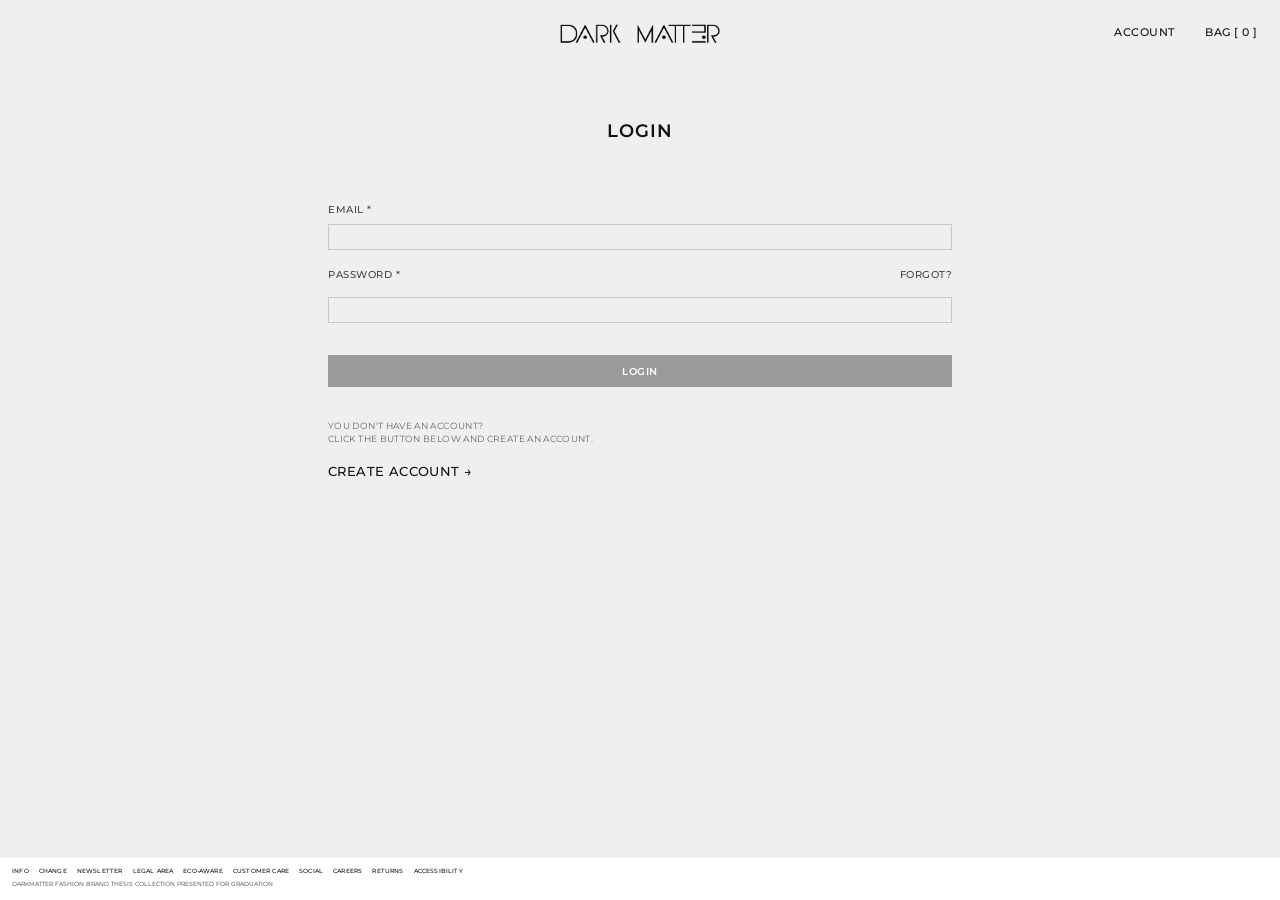
<file: account.html>
<!DOCTYPE html>
<html lang="en">
<head>
  <meta charset="UTF-8" />
  <meta name="viewport" content="width=device-width, initial-scale=1.0" />
  <title>darkmatter — Account</title>

  <link rel="preconnect" href="https://fonts.googleapis.com" />
  <link rel="preconnect" href="https://fonts.gstatic.com" crossorigin />
  <link
    href="https://fonts.googleapis.com/css2?family=Montserrat:wght@300;400;500;600&display=swap"
    rel="stylesheet"
  />

  <link rel="stylesheet" href="account.css" />
</head>
<body>
  <div class="account-page">

    <header class="account-header">
      <div class="nav nav-left">
    
      </div>

      <a href="index.html" class="logo-wrap">
        <img src="image/darkmatter_white.png" alt="darkmatter logo" class="logo-img" />
      </a>

      <div class="nav nav-right">
        <a href="account.html">ACCOUNT</a>
        <a href="bag.html" id="bagCount">BAG [ 0 ]</a>
      </div>
    </header>

    <main class="account-main">
      <section class="login-box">
        <h1 class="login-title">LOGIN</h1>

        <form class="login-form">
          <div class="form-group">
            <label for="email">EMAIL *</label>
            <input type="email" id="email" name="email" />
          </div>

          <div class="password-row">
            <label for="password">PASSWORD *</label>
            <a href="#" class="forgot-link">FORGOT?</a>
          </div>

          <div class="form-group password-group">
            <input type="password" id="password" name="password" />
          </div>

          <button type="submit" class="login-btn">LOGIN</button>

          <div class="create-account-block">
            <p>YOU DON'T HAVE AN ACCOUNT?</p>
            <p>CLICK THE BUTTON BELOW AND CREATE AN ACCOUNT.</p>
            <a href="create-account.html" class="create-link">CREATE ACCOUNT →</a>
          </div>
        </form>
      </section>
    </main>

    <div class="menu-overlay" id="menuOverlay">
      <div class="menu-panel">
        <aside class="menu-left">
          <div class="menu-left-top">
            <button class="menu-trigger menu-close" id="menuClose">✕ CLOSE</button>
            
          </div>

          <div class="menu-left-center">
            <div class="menu-links-group">
              <a href="#">WOMEN</a>
              <a href="#">MEN</a>
              <a href="#">KIDS</a>
              <a href="#">BAGS</a>
              <a href="#">ACCESSORIES</a>
              <a href="#">HOME</a>
              <a href="#">ECO-AWARE</a>
            </div>

            <div class="menu-links-group second-group">
              <a href="#">RUNWAY SHOWS</a>
              <a href="#">PRODUCT GUIDE</a>
              <a href="#">INTERVIEWS</a>
              <a href="#">LAMYLAND</a>
              <a href="#">FURNITURE</a>
              <a href="#">EXHIBITIONS</a>
              <a href="#">STORES</a>
            </div>
          </div>

          <div class="menu-bottom-links">
            <a href="#">WISHLIST [ 1 ]</a>
        
          </div>
        </aside>

        <div class="menu-right" id="menuRight"></div>
      </div>
    </div>

    <footer class="footer">
      <div class="footer-links">
        <a href="#">INFO</a>
        <a href="#">CHANGE</a>
        <a href="#">NEWSLETTER</a>
        <a href="#">LEGAL AREA</a>
        <a href="#">ECO-AWARE</a>
        <a href="#">CUSTOMER CARE</a>
        <a href="#">SOCIAL</a>
        <a href="#">CAREERS</a>
        <a href="#">RETURNS</a>
        <a href="#">ACCESSIBILITY</a>
      </div>

      <p class="footer-note">
        DARKMATTER FASHION BRAND THESIS COLLECTION PRESENTED FOR GRADUATION
      </p>
    </footer>

  </div>

  <script src="account.js"></script>
</body>
</html>
</file>
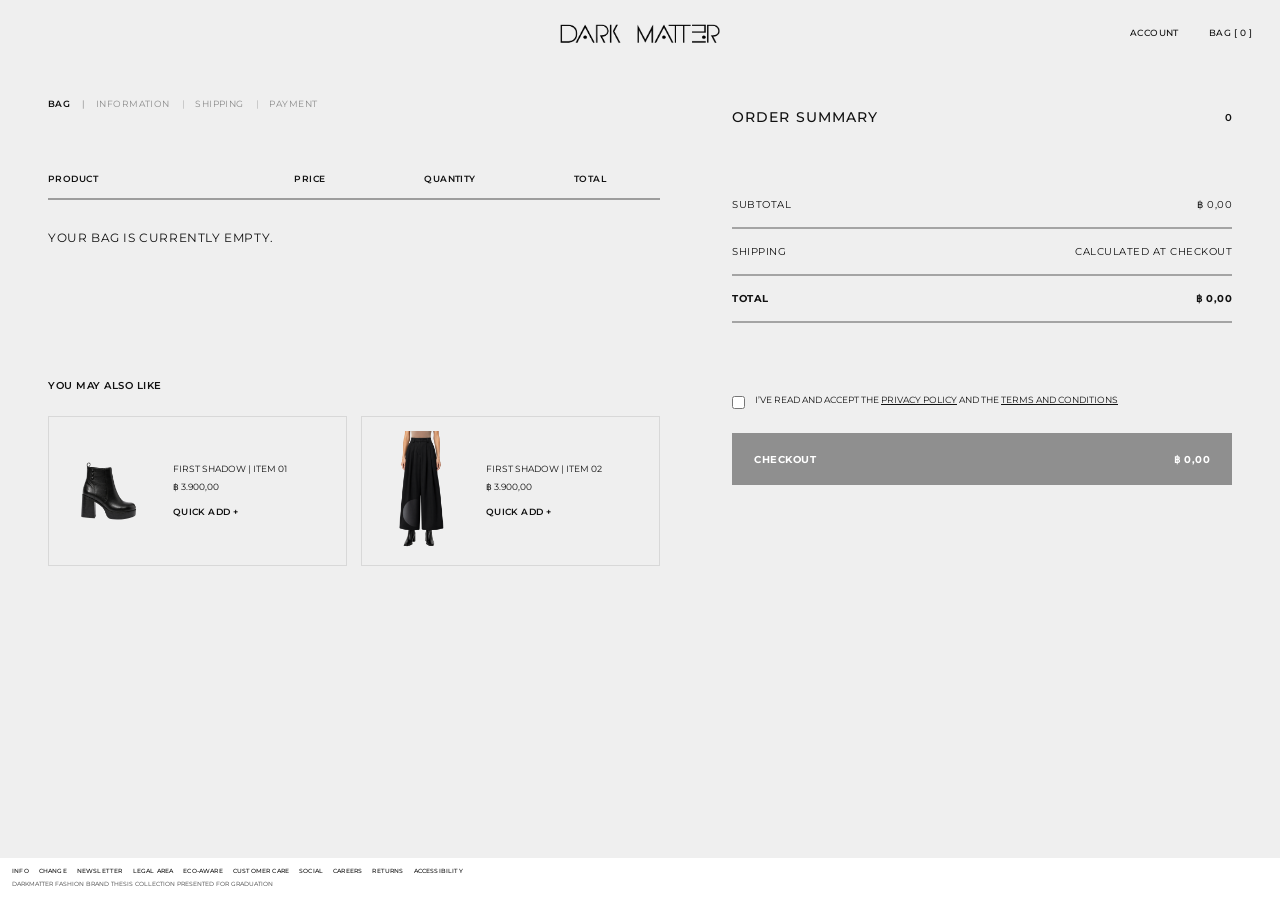
<file: bag.html>
<!DOCTYPE html>
<html lang="en">

<head>
    <meta charset="UTF-8" />
    <meta name="viewport" content="width=device-width, initial-scale=1.0" />
    <title>darkmatter — Bag</title>

    <link rel="preconnect" href="https://fonts.googleapis.com" />
    <link rel="preconnect" href="https://fonts.gstatic.com" crossorigin />
    <link href="https://fonts.googleapis.com/css2?family=Montserrat:wght@300;400;500;600&display=swap"
        rel="stylesheet" />

    <link rel="stylesheet" href="bag.css" />
</head>

<body>
    <div class="bag-page">

        <header class="bag-header">
            <div class="nav nav-left">
                
            </div>

            <a href="index.html" class="logo-wrap">
                <img src="image/darkmatter_white.png" alt="darkmatter logo" class="logo-img" />
            </a>

            <div class="nav nav-right">
                <a href="account.html">ACCOUNT</a>
                <a href="bag.html" id="bagCount">BAG [ 0 ]</a>
            </div>
        </header>

        <main class="bag-main">
            <section class="bag-left">
                <div class="bag-tabs">
                    <span class="active">BAG</span>
                    <span>INFORMATION</span>
                    <span>SHIPPING</span>
                    <span>PAYMENT</span>
                </div>

                <div class="bag-left-header">
                    <div class="col-product">PRODUCT</div>
                    <div class="col-price">PRICE</div>
                    <div class="col-qty">QUANTITY</div>
                    <div class="col-total">TOTAL</div>
                </div>

                <div id="bagItems" class="bag-items"></div>

                <section class="bag-suggestions">
                    <h3>YOU MAY ALSO LIKE</h3>
                    <div class="suggest-grid">
                        <div class="suggest-card">
                            <img src="image/quickadd1.png" alt="suggest 1" />
                            <div class="suggest-info">
                                <p>FIRST SHADOW | ITEM 01</p>
                                <p>฿ 3.900,00</p>
                                <button class="suggest-add-btn" data-add-to-bag data-id="shoes-01"
                                    data-name="FIRST SHADOW" data-subtitle="ITEM 01" data-price="3900"
                                    data-image="image/quickadd1.png" data-size="39">
                                    QUICK ADD +
                                </button>
                            </div>
                        </div>

                        <div class="suggest-card">
                            <img src="image/quickadd2.png" alt="suggest 2" />
                            <div class="suggest-info">
                                <p>FIRST SHADOW | ITEM 02</p>
                                <p>฿ 3.900,00</p>
                                <button class="suggest-add-btn" data-add-to-bag data-id="men-02"
                                    data-name="FIRST SHADOW" data-subtitle="ITEM 02" data-price="3900"
                                    data-image="image/quickadd2.png" data-size="40">
                                    QUICK ADD +
                                </button>
                            </div>
                        </div>
                    </div>
                </section>
            </section>

            <aside class="bag-right">
                <div class="summary-top">
                    <h2>ORDER SUMMARY</h2>
                    <span id="summaryCount">0</span>
                </div>

                <div class="summary-row">
                    <span>SUBTOTAL</span>
                    <span id="bagSubtotal">€ 0,00</span>
                </div>

                <div class="summary-row">
                    <span>SHIPPING</span>
                    <span>CALCULATED AT CHECKOUT</span>
                </div>

                <div class="summary-row total-row">
                    <span>TOTAL</span>
                    <span id="bagTotal">€ 0,00</span>
                </div>

                <label class="summary-check">
                    <input type="checkbox" />
                    <span>I’VE READ AND ACCEPT THE <u>PRIVACY POLICY</u> AND THE <u>TERMS AND CONDITIONS</u></span>
                </label>

                <a href="checkout.html" class="checkout-btn">
                    <span>CHECKOUT</span>
                    <span id="checkoutTotal">฿ 0,00</span>
                </a>
            </aside>
        </main>
        <footer class="footer">
            <div class="footer-links">
                <a href="#">INFO</a>
                <a href="#">CHANGE</a>
                <a href="#">NEWSLETTER</a>
                <a href="#">LEGAL AREA</a>
                <a href="#">ECO-AWARE</a>
                <a href="#">CUSTOMER CARE</a>
                <a href="#">SOCIAL</a>
                <a href="#">CAREERS</a>
                <a href="#">RETURNS</a>
                <a href="#">ACCESSIBILITY</a>
            </div>

            <p class="footer-note">
                DARKMATTER FASHION BRAND THESIS COLLECTION PRESENTED FOR GRADUATION
            </p>
        </footer>
    </div>

    <script src="bag.js"></script>
    <script>
        function formatEuro(value) {
            return "฿ " + Number(value).toFixed(2).replace(".", ",");
        }

        function renderBagPage() {
            const bag = getBag();
            const bagItems = document.getElementById("bagItems");
            const subtotalEl = document.getElementById("bagSubtotal");
            const totalEl = document.getElementById("bagTotal");
            const checkoutTotalEl = document.getElementById("checkoutTotal");
            const summaryCountEl = document.getElementById("summaryCount");

            if (!bagItems) return;

            let total = 0;
            let totalQty = 0;

            if (bag.length === 0) {
                bagItems.innerHTML = `
        <div class="empty-bag">YOUR BAG IS CURRENTLY EMPTY.</div>
      `;
                subtotalEl.textContent = "฿ 0,00";
                totalEl.textContent = "฿ 0,00";
                checkoutTotalEl.textContent = "฿ 0,00";
                summaryCountEl.textContent = "0";
                return;
            }

            bagItems.innerHTML = bag.map((item, index) => {
                const price = Number(item.price || 0);
                const qty = Number(item.quantity || 1);
                const lineTotal = price * qty;

                total += lineTotal;
                totalQty += qty;

                return `
        <div class="bag-item">
          <div class="bag-item-product">
            <img src="${item.image}" alt="${item.name}" class="bag-item-image" />
            <div class="bag-item-text">
              <p class="bag-item-name">${item.name}</p>
              <p class="bag-item-subtitle">${item.subtitle}</p>
              <p class="bag-item-meta"><strong>SIZE:</strong> ${item.size || "-"}</p>
              <p class="bag-item-meta"><strong>COLOR:</strong> BLACK</p>
              <p class="bag-item-meta"><strong>QUANTITY:</strong> ${qty}</p>
              <p class="bag-item-meta"><strong>PRICE:</strong> ${formatEuro(price)}</p>
              <button type="button" class="remove-btn" onclick="removeBagItemAndRender(${index})">✕ REMOVE</button>
            </div>
          </div>

          <div class="bag-item-price-col">${formatEuro(price)}</div>

          <div class="bag-item-qty-col">
            <button type="button" class="qty-btn" onclick="decreaseBagItemAndRender(${index})">−</button>
            <span>${qty}</span>
            <button type="button" class="qty-btn" onclick="increaseBagItemAndRender(${index})">+</button>
          </div>

          <div class="bag-item-total-col">${formatEuro(lineTotal)}</div>
        </div>
      `;
            }).join("");

            subtotalEl.textContent = formatEuro(total);
            totalEl.textContent = formatEuro(total);
            checkoutTotalEl.textContent = formatEuro(total);
            summaryCountEl.textContent = totalQty;
        }

        window.removeBagItemAndRender = function (index) {
            removeFromBag(index);
            renderBagPage();
        };

        window.increaseBagItemAndRender = function (index) {
            increaseBagItemQuantity(index);
            renderBagPage();
        };

        window.decreaseBagItemAndRender = function (index) {
            decreaseBagItemQuantity(index);
            renderBagPage();
        };

        document.addEventListener("DOMContentLoaded", () => {
            renderBagPage();
        });
    </script>
</body>

</html>
</file>
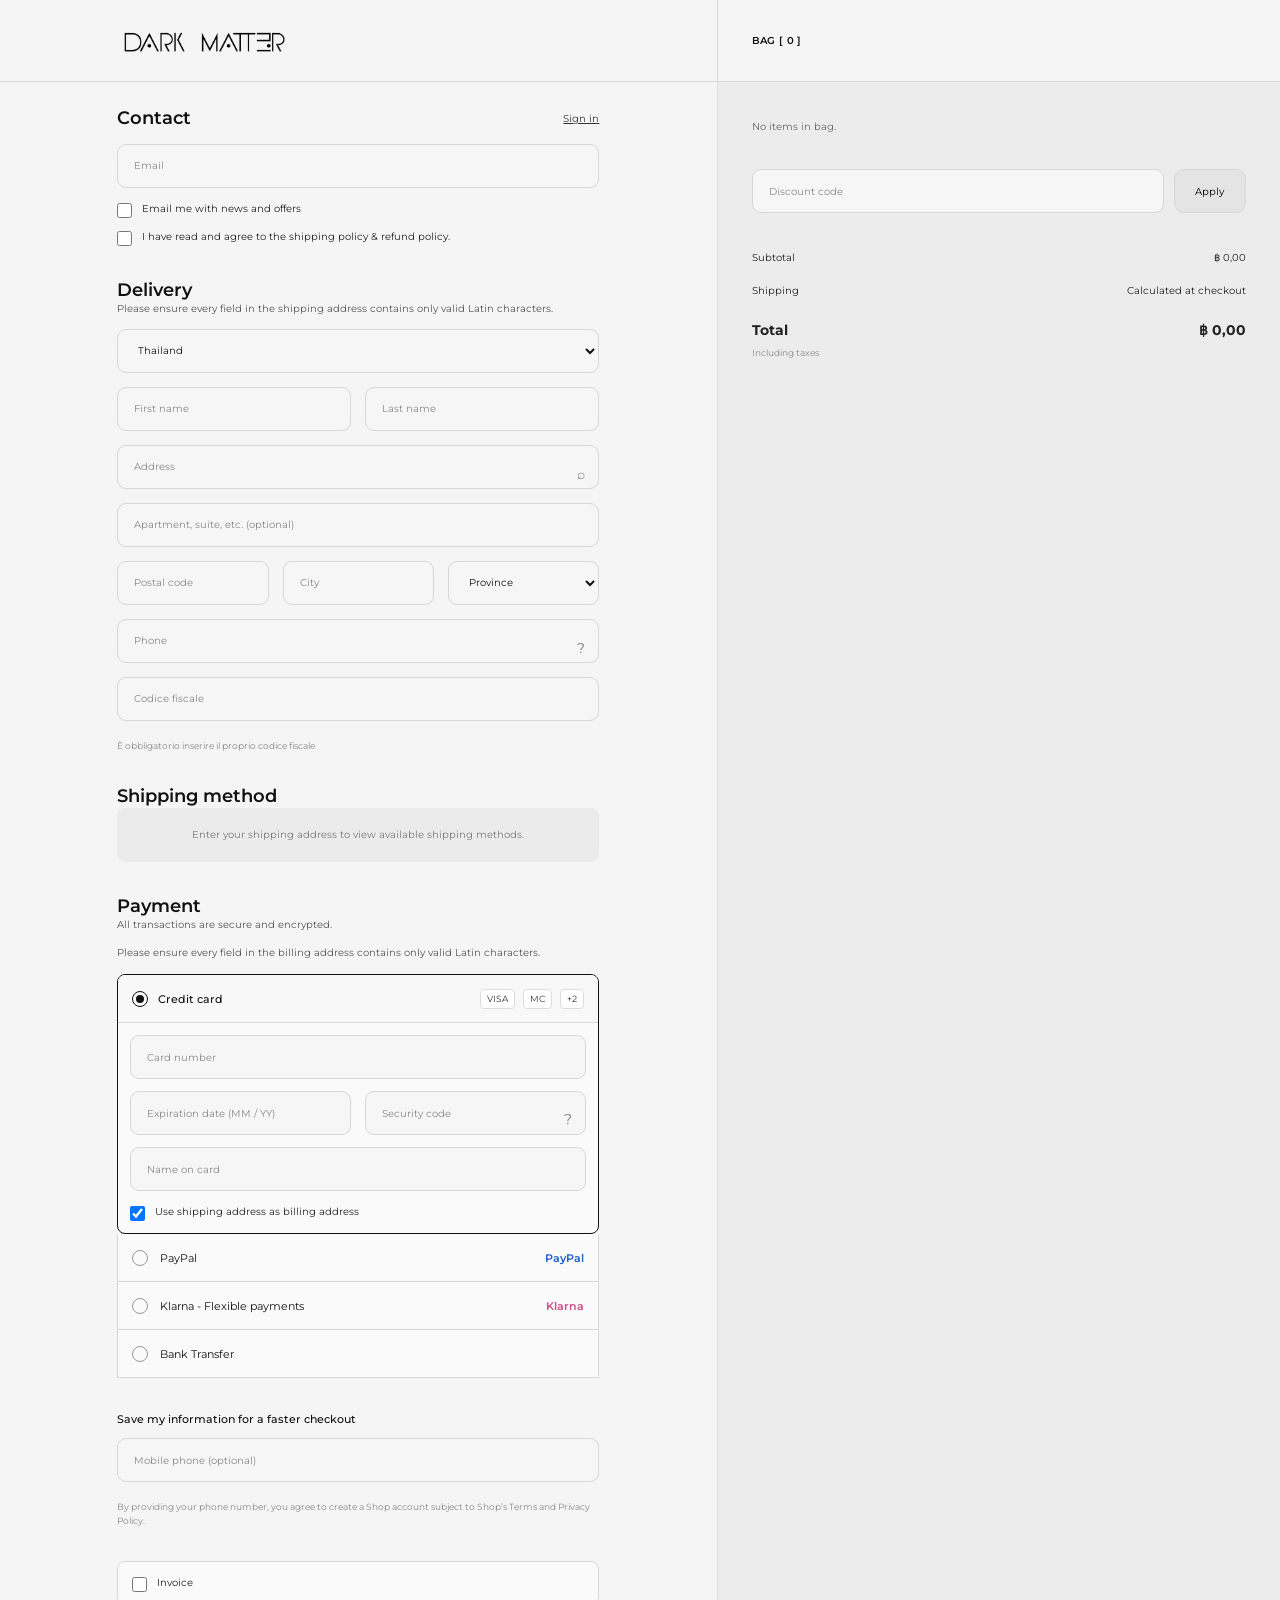
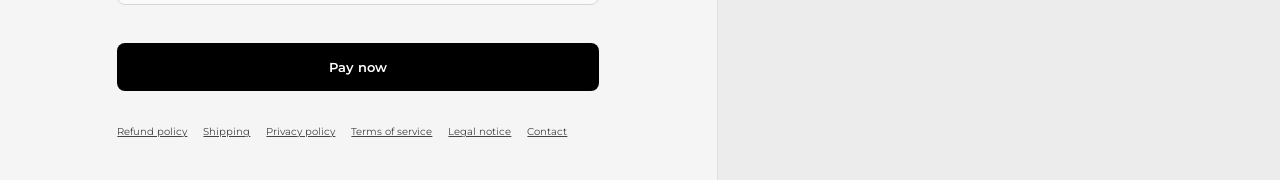
<file: checkout.html>
<!DOCTYPE html>
<html lang="en">

<head>
    <meta charset="UTF-8" />
    <meta name="viewport" content="width=device-width, initial-scale=1.0" />
    <title>darkmatter — Checkout</title>

    <link rel="preconnect" href="https://fonts.googleapis.com" />
    <link rel="preconnect" href="https://fonts.gstatic.com" crossorigin />
    <link href="https://fonts.googleapis.com/css2?family=Montserrat:wght@300;400;500;600&display=swap"
        rel="stylesheet" />

    <link rel="stylesheet" href="checkout.css" />
</head>

<body>
    <div class="checkout-page">
        <div class="checkout-shell">

            <header class="checkout-header">
                <div class="checkout-header-left">
                    <div class="checkout-header-left-inner">
                        <a href="index.html" class="checkout-logo-wrap">
                            <img src="image/darkmatter_white.png" alt="darkmatter logo" class="checkout-logo" />
                        </a>
                    </div>
                </div>

                <div class="checkout-header-right">
                    <div class="checkout-header-right-inner">
                        <a href="bag.html" id="bagCount" class="checkout-bag">BAG [ 1 ]</a>
                    </div>
                </div>
            </header>

            <main class="checkout-main">
                <section class="checkout-left">
                    <div class="checkout-left-inner">

                        <section class="checkout-section">
                            <div class="section-head">
                                <h2>Contact</h2>
                                <a href="account.html">Sign in</a>
                            </div>

                            <input type="email" class="field" placeholder="Email" />

                            <label class="check-row">
                                <input type="checkbox" />
                                <span>Email me with news and offers</span>
                            </label>

                            <label class="check-row">
                                <input type="checkbox" />
                                <span>I have read and agree to the shipping policy &amp; refund policy.</span>
                            </label>
                        </section>

                        <section class="checkout-section">
                            <h2>Delivery</h2>
                            <p class="helper">
                                Please ensure every field in the shipping address contains only valid Latin characters.
                            </p>

                            <select class="field">

                                <option>Thailand</option>
                            </select>

                            <div class="two-col">
                                <input type="text" class="field" placeholder="First name" />
                                <input type="text" class="field" placeholder="Last name" />
                            </div>

                            <div class="field-icon-wrap">
                                <input type="text" class="field" placeholder="Address" />
                                <span class="field-icon">⌕</span>
                            </div>

                            <input type="text" class="field" placeholder="Apartment, suite, etc. (optional)" />

                            <div class="three-col">
                                <input type="text" class="field" placeholder="Postal code" />
                                <input type="text" class="field" placeholder="City" />
                                <select class="field">
                                    <option>Province</option>
                                </select>
                            </div>

                            <div class="field-icon-wrap">
                                <input type="text" class="field" placeholder="Phone" />
                                <span class="field-icon">?</span>
                            </div>

                            <input type="text" class="field" placeholder="Codice fiscale" />

                            <p class="mini-note">È obbligatorio inserire il proprio codice fiscale</p>
                        </section>

                        <section class="checkout-section">
                            <h2>Shipping method</h2>
                            <div class="shipping-box">
                                Enter your shipping address to view available shipping methods.
                            </div>
                        </section>

                        <section class="checkout-section">
                            <h2>Payment</h2>
                            <p class="helper">All transactions are secure and encrypted.</p>
                            <p class="helper payment-helper">
                                Please ensure every field in the billing address contains only valid Latin characters.
                            </p>

                            <div class="payment-panel selected">
                                <div class="payment-head">
                                    <div class="payment-head-left">
                                        <span class="radio active"></span>
                                        <span>Credit card</span>
                                    </div>
                                    <div class="payment-head-right">
                                        <span class="card-chip">VISA</span>
                                        <span class="card-chip">MC</span>
                                        <span class="card-chip">+2</span>
                                    </div>
                                </div>

                                <div class="payment-body">
                                    <div class="field-icon-wrap">
                                        <input type="text" class="field payment-field" placeholder="Card number" />
                                        <span class="field-icon"></span>
                                    </div>

                                    <div class="two-col">
                                        <input type="text" class="field payment-field"
                                            placeholder="Expiration date (MM / YY)" />
                                        <div class="field-icon-wrap">
                                            <input type="text" class="field payment-field"
                                                placeholder="Security code" />
                                            <span class="field-icon">?</span>
                                        </div>
                                    </div>

                                    <input type="text" class="field payment-field" placeholder="Name on card" />

                                    <label class="check-row payment-check">
                                        <input type="checkbox" checked />
                                        <span>Use shipping address as billing address</span>
                                    </label>
                                </div>
                            </div>

                            <div class="payment-option">
                                <span class="radio"></span>
                                <span>PayPal</span>
                                <span class="payment-brand">PayPal</span>
                            </div>

                            <div class="payment-option">
                                <span class="radio"></span>
                                <span>Klarna - Flexible payments</span>
                                <span class="payment-brand pink">Klarna</span>
                            </div>

                            <div class="payment-option">
                                <span class="radio"></span>
                                <span>Bank Transfer</span>
                            </div>
                        </section>

                        <section class="checkout-section">
                            <p class="save-info-title">Save my information for a faster checkout</p>

                            <div class="field-icon-wrap">
                                <input type="text" class="field" placeholder="Mobile phone (optional)" />
                                <span class="field-icon"></span>
                            </div>

                            <p class="mini-note">
                                By providing your phone number, you agree to create a Shop account subject to Shop’s
                                Terms and Privacy Policy.
                            </p>
                        </section>

                        <section class="checkout-section">
                            <div class="invoice-box">
                                <label class="check-row invoice-row">
                                    <input type="checkbox" />
                                    <span>Invoice</span>
                                </label>
                            </div>
                        </section>

                        <button class="pay-btn">Pay now</button>

                        <div class="checkout-links">
                            <a href="#">Refund policy</a>
                            <a href="#">Shipping</a>
                            <a href="#">Privacy policy</a>
                            <a href="#">Terms of service</a>
                            <a href="#">Legal notice</a>
                            <a href="#">Contact</a>
                        </div>

                    </div>
                </section>

                <aside class="checkout-right">
                    <div class="checkout-right-inner">

                        <div id="checkoutSummaryProduct"></div>

                        <div class="discount-row">
                            <input type="text" placeholder="Discount code" class="discount-input" />
                            <button class="apply-btn">Apply</button>
                        </div>

                        <div class="summary-lines">
                            <div class="line">
                                <span>Subtotal</span>
                                <span id="checkoutSubtotal">฿ 0,00</span>
                            </div>

                            <div class="line">
                                <span>Shipping</span>
                                <span>Calculated at checkout</span>
                            </div>

                            <div class="line total">
                                <div class="total-left">
                                    <span>Total</span>
                                    
                                </div>
                                <span id="checkoutTotal">฿ 0,00</span>
                            </div>

                            <p class="tax-note">Including taxes</p>
                        </div>

                    </div>
                </aside>
            </main>
        </div>
    </div>

    <script src="bag.js"></script>
    <script>
        function formatEuro(value) {
            return "฿ " + Number(value).toFixed(2).replace(".", ",");
        }

        function renderCheckout() {
            const bag = getBag();
            const productBox = document.getElementById("checkoutSummaryProduct");
            const subtotalEl = document.getElementById("checkoutSubtotal");
            const totalEl = document.getElementById("checkoutTotal");

            let total = 0;

            if (!bag.length) {
                productBox.innerHTML = `<p class="empty-summary">No items in bag.</p>`;
                subtotalEl.textContent = "฿ 0,00";
                totalEl.textContent = "฿ 0,00";
                return;
            }

            productBox.innerHTML = bag.map((item, index) => {
                const qty = Number(item.quantity || 1);
                const price = Number(item.price || 0);
                const lineTotal = qty * price;
                total += lineTotal;

                return `
          <div class="summary-item">
            <div class="summary-thumb-wrap">
              <img src="${item.image}" alt="${item.name}" class="summary-item-image" />
              <span class="summary-qty-badge">${qty}</span>
            </div>

            <div class="summary-item-info">
              <p class="summary-item-name">${item.name}</p>
              <p class="summary-item-sub">${item.subtitle || "ITEM 01"}</p>
              <p class="summary-item-size">SIZE ${item.size || "-"}</p>
            </div>

            <div class="summary-item-price">${formatEuro(lineTotal)}</div>
          </div>
        `;
            }).join("");

            subtotalEl.textContent = formatEuro(total);
            totalEl.textContent = formatEuro(total);
        }

        document.addEventListener("DOMContentLoaded", () => {
            if (typeof updateBagCount === "function") updateBagCount();
            renderCheckout();
        });
    </script>
</body>

</html>
</file>
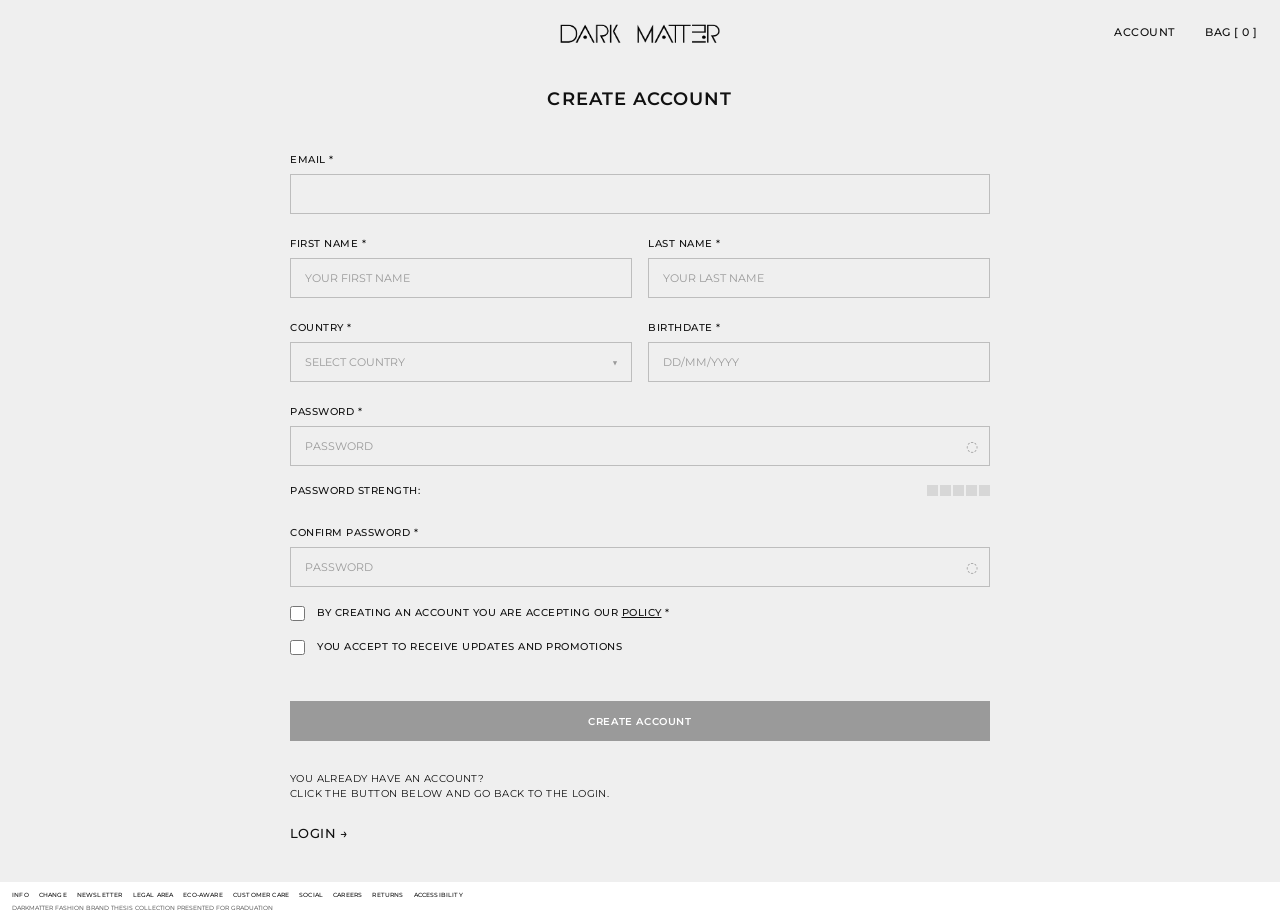
<file: create-account.html>
<!DOCTYPE html>
<html lang="en">

<head>
    <meta charset="UTF-8" />
    <meta name="viewport" content="width=device-width, initial-scale=1.0" />
    <title>darkmatter — Create Account</title>

    <link rel="preconnect" href="https://fonts.googleapis.com" />
    <link rel="preconnect" href="https://fonts.gstatic.com" crossorigin />
    <link href="https://fonts.googleapis.com/css2?family=Montserrat:wght@300;400;500;600&display=swap"
        rel="stylesheet" />

    <link rel="stylesheet" href="create-account.css" />
</head>

<body>
    <div class="account-page">
        <header class="account-header">
            <div class="nav nav-left">
               
            </div>

            <a href="index.html" class="logo-wrap">
                <img src="image/darkmatter_white.png" alt="darkmatter logo" class="logo-img" />
            </a>

            <div class="nav nav-right">
                <a href="account.html">ACCOUNT</a>
                <a href="bag.html" id="bagCount">BAG [ 0 ]</a>
            </div>
        </header>

        <main class="account-main">
            <section class="create-box">
                <h1 class="create-title">CREATE ACCOUNT</h1>

                <form class="create-form">
                    <div class="form-group">
                        <label for="email">EMAIL *</label>
                        <input type="email" id="email" name="email" />
                    </div>

                    <div class="two-col">
                        <div class="form-group">
                            <label for="firstName">FIRST NAME *</label>
                            <input type="text" id="firstName" name="firstName" placeholder="YOUR FIRST NAME" />
                        </div>

                        <div class="form-group">
                            <label for="lastName">LAST NAME *</label>
                            <input type="text" id="lastName" name="lastName" placeholder="YOUR LAST NAME" />
                        </div>
                    </div>

                    <div class="two-col">
                        <div class="form-group">
                            <label for="country">COUNTRY *</label>
                            <div class="select-wrap">
                                <select id="country" name="country">
                                    <option value="">SELECT COUNTRY</option>
                                    <option>Thailand</option>
                                    <option>Japan</option>
                                    <option>South Korea</option>
                                    <option>United Kingdom</option>
                                    <option>Italy</option>
                                </select>
                            </div>
                        </div>

                        <div class="form-group">
                            <label for="birthdate">BIRTHDATE *</label>
                            <input type="text" id="birthdate" name="birthdate" placeholder="DD/MM/YYYY" />
                        </div>
                    </div>

                    <div class="form-group">
                        <label for="password">PASSWORD *</label>
                        <div class="password-wrap">
                            <input type="password" id="password" name="password" placeholder="PASSWORD" />
                            <button type="button" class="eye-btn" aria-label="Show password">◌</button>
                        </div>
                    </div>

                    <div class="strength-row">
                        <span>PASSWORD STRENGTH:</span>
                        <div class="strength-bars">
                            <span></span><span></span><span></span><span></span><span></span>
                        </div>
                    </div>

                    <div class="form-group">
                        <label for="confirmPassword">CONFIRM PASSWORD *</label>
                        <div class="password-wrap">
                            <input type="password" id="confirmPassword" name="confirmPassword" placeholder="PASSWORD" />
                            <button type="button" class="eye-btn" aria-label="Show confirm password">◌</button>
                        </div>
                    </div>

                    <label class="check-row">
                        <input type="checkbox" />
                        <span>BY CREATING AN ACCOUNT YOU ARE ACCEPTING OUR <a href="#">POLICY</a> *</span>
                    </label>

                    <label class="check-row">
                        <input type="checkbox" />
                        <span>YOU ACCEPT TO RECEIVE UPDATES AND PROMOTIONS</span>
                    </label>

                    <button type="submit" class="submit-btn">CREATE ACCOUNT</button>

                    <div class="bottom-block">
                        <p>YOU ALREADY HAVE AN ACCOUNT?</p>
                        <p>CLICK THE BUTTON BELOW AND GO BACK TO THE LOGIN.</p>
                        <a href="account.html" class="back-link">LOGIN →</a>
                    </div>
                </form>
            </section>
        </main>

        <footer class="footer">
            <div class="footer-links">
                <a href="#">INFO</a>
                <a href="#">CHANGE</a>
                <a href="#">NEWSLETTER</a>
                <a href="#">LEGAL AREA</a>
                <a href="#">ECO-AWARE</a>
                <a href="#">CUSTOMER CARE</a>
                <a href="#">SOCIAL</a>
                <a href="#">CAREERS</a>
                <a href="#">RETURNS</a>
                <a href="#">ACCESSIBILITY</a>
            </div>

            <p class="footer-note">
                DARKMATTER FASHION BRAND THESIS COLLECTION PRESENTED FOR GRADUATION
            </p>
        </footer>
    </div>
</body>

</html>
</file>
<file: account.css>
* {
    margin: 0;
    padding: 0;
    box-sizing: border-box;
}

html,
body {
    min-height: 100%;
}

body {
    font-family: "Montserrat", sans-serif;
    background: #efefef;
    color: #111;
}

a {
    text-decoration: none;
    color: inherit;
}

.account-page {
    min-height: 100vh;
    background: #efefef;
    display: flex;
    flex-direction: column;
}

/* HEADER */
.account-header {
    width: 100%;
    height: 64px;
    display: grid;
    grid-template-columns: 1fr auto 1fr;
    align-items: center;
    padding: 0 22px;
    position: relative;
    z-index: 10001;
}

.nav {
    display: flex;
    align-items: center;
    gap: 30px;
}

.nav-right {
    justify-content: flex-end;
}

.account-header a,
.top-search,
.menu-trigger,
.menu-search {
    font-size: 11px;
    font-weight: 500;
    letter-spacing: 0.05em;
    color: #111;
    line-height: 1;
}

.menu-trigger {
    background: none;
    border: none;
    padding: 0;
    margin: 0;
    cursor: pointer;
    font-family: "Montserrat", sans-serif;
    display: inline-flex;
    align-items: center;
}

.logo-wrap {
    display: flex;
    align-items: center;
    justify-content: center;
    width: 260px;
    height: 42px;
}

.logo-img {
    width: 260px;
    height: 42px;
    object-fit: contain;
    filter: brightness(0);
    display: block;
}

/* ตอนเปิดเมนู ให้ header เดิมด้านซ้ายหาย เพื่อไม่ให้ซ้อน */
.account-header.menu-open .nav-left {
    opacity: 0;
    pointer-events: none;
}

/* MAIN */
.account-main {
    width: 100%;
    display: flex;
    justify-content: center;
    padding: 34px 20px 40px;
    flex: 1;
}

.login-box {
    width: 100%;
    max-width: 624px;
    margin-top: 22px;
}

.login-title {
    text-align: center;
    font-size: 18px;
    font-weight: 600;
    letter-spacing: 0.06em;
    margin-bottom: 56px;
}

.login-form {
    width: 100%;
}

.form-group {
    margin-bottom: 18px;
}

.form-group label,
.password-row label,
.forgot-link {
    display: inline-block;
    font-size: 10px;
    font-weight: 500;
    letter-spacing: 0.05em;
    color: #444;
    margin-bottom: 8px;
}

.form-group input {
    width: 100%;
    height: 26px;
    border: 1px solid #c7c7c7;
    background: transparent;
    outline: none;
    font-family: "Montserrat", sans-serif;
    font-size: 11px;
    padding: 0 8px;
}

.password-row {
    display: flex;
    justify-content: space-between;
    align-items: flex-end;
    margin-bottom: 8px;
}

.password-group {
    margin-bottom: 32px;
}

.login-btn {
    width: 100%;
    height: 32px;
    border: none;
    background: #9a9a9a;
    color: #fff;
    font-family: "Montserrat", sans-serif;
    font-size: 10px;
    font-weight: 600;
    letter-spacing: 0.06em;
    cursor: pointer;
    margin-bottom: 32px;
}

.create-account-block p {
    font-size: 9px;
    font-weight: 400;
    letter-spacing: 0.04em;
    color: #666;
    line-height: 1.45;
}

.create-link {
    display: inline-block;
    margin-top: 18px;
    font-size: 13px;
    font-weight: 500;
    letter-spacing: 0.03em;
    color: #111;
}

/* MENU OVERLAY */
.menu-overlay {
    position: fixed;
    inset: 0;
    z-index: 9990;
    opacity: 0;
    visibility: hidden;
    pointer-events: none;
    transition: opacity 0.25s ease, visibility 0.25s ease;
    background: rgba(0, 0, 0, 0.08);
    backdrop-filter: blur(8px);
    -webkit-backdrop-filter: blur(8px);
}

.menu-overlay.active {
    opacity: 1;
    visibility: visible;
    pointer-events: auto;
}

.menu-panel {
    width: 100%;
    height: 100vh;
    display: grid;
    grid-template-columns: 372px 1fr;
}

.menu-left {
    background: rgba(244, 244, 244, 0.96);
    color: #111;
    padding: 24px 30px 26px 30px;
    display: flex;
    flex-direction: column;
}

.menu-left-top {
    display: flex;
    align-items: center;
    gap: 46px;
    height: 40px;
    flex-shrink: 0;
    position: relative;
    z-index: 10002;
}

.menu-close {
    pointer-events: auto;
}

.menu-left-center {
    margin-top: 62px;
    flex: 1;
}

.menu-links-group {
    display: flex;
    flex-direction: column;
    gap: 8px;
}

.second-group {
    margin-top: 34px;
}

.menu-links-group a,
.menu-bottom-links a {
    color: #111;
    font-size: 11px;
    font-weight: 500;
    letter-spacing: 0.05em;
    line-height: 1.25;
    width: fit-content;
}

.menu-bottom-links {
    display: flex;
    flex-direction: column;
    gap: 10px;
    flex-shrink: 0;
}

.menu-right {
    position: relative;
    overflow: hidden;
}

.menu-right::before {
    content: "";
    position: absolute;
    inset: 0;
    background:
        linear-gradient(to right, rgba(0, 0, 0, 0.08), rgba(0, 0, 0, 0.03)),
        radial-gradient(circle at 44% 24%, rgba(255, 255, 255, 0.05), transparent 16%),
        radial-gradient(circle at 50% 55%, rgba(255, 255, 255, 0.06), transparent 12%),
        radial-gradient(circle at 60% 22%, rgba(0, 0, 0, 0.14), transparent 20%);
    pointer-events: none;
}

.menu-right::after {
    content: "";
    position: absolute;
    inset: 0;
    backdrop-filter: blur(6px);
    -webkit-backdrop-filter: blur(6px);
    pointer-events: none;
}

/* FOOTER */
footer.footer {
    width: 100%;
    background: #fff;
    color: #111;
    padding: 10px 12px 12px;
    font-family: "Montserrat", sans-serif;
    margin-top: auto;
}

footer.footer .footer-links {
    display: flex;
    flex-wrap: wrap;
    gap: 8px 10px;
    margin-bottom: 6px;
    font-size: 0;
}

footer.footer .footer-links a {
    font-size: 5.8px;
    font-weight: 500;
    letter-spacing: 0.03em;
    line-height: 1.2;
    color: #111;
    text-decoration: none;
}

footer.footer .footer-note {
    font-size: 5.5px;
    line-height: 1.35;
    opacity: 0.82;
    margin: 0;
}

/* MOBILE */
@media (max-width: 900px) {
    .menu-panel {
        grid-template-columns: 1fr;
    }

    .menu-left {
        padding: 20px 24px 24px;
    }

    .menu-right {
        display: none;
    }

    .menu-left-top {
        gap: 24px;
    }

    .menu-left-center {
        margin-top: 42px;
    }
}

@media (max-width: 768px) {
    .account-header {
        height: 52px;
        padding: 0 12px;
    }

    .nav {
        gap: 12px;
    }

    .account-header a,
    .top-search,
    .menu-trigger,
    .menu-search {
        font-size: 8px;
    }

    .logo-wrap {
        width: 170px;
        height: 28px;
    }

    .logo-img {
        width: 170px;
        height: 28px;
    }

    .account-main {
        padding: 20px 16px 30px;
    }

    .login-box {
        max-width: 100%;
        margin-top: 0;
    }
}
</file>
<file: bag.css>
* {
    margin: 0;
    padding: 0;
    box-sizing: border-box;
}

html,
body {
    min-height: 100%;
}

body {
    font-family: "Montserrat", sans-serif;
    background: #efefef;
    color: #111;
}

a {
    text-decoration: none;
    color: inherit;
}

.bag-page {
    min-height: 100vh;
    background: #efefef;
    display: flex;
    flex-direction: column;
}

.bag-header {
    width: 100%;
    height: 64px;
    display: grid;
    grid-template-columns: 1fr auto 1fr;
    align-items: center;
    padding: 0 28px;
}

.nav {
    display: flex;
    align-items: center;
    gap: 30px;
}

.nav-right {
    justify-content: flex-end;
}

.bag-header a {
    font-size: 9px;
    font-weight: 500;
    letter-spacing: 0.05em;
    line-height: 1;
    color: #111;
}

.logo-wrap {
    display: flex;
    align-items: center;
    justify-content: center;
    width: 260px;
    height: 42px;
}

.logo-img {
    width: 260px;
    height: 42px;
    object-fit: contain;
    filter: brightness(0);
    display: block;
}

.bag-main {
    display: grid;
    grid-template-columns: 1fr 500px;
    gap: 72px;
    padding: 34px 48px 40px;
    flex: 1;
}

.bag-tabs {
    display: flex;
    align-items: center;
    gap: 10px;
    font-size: 9px;
    letter-spacing: 0.05em;
    margin-bottom: 64px;
}

.bag-tabs span {
    color: #8a8a8a;
}

.bag-tabs span.active {
    color: #111;
    font-weight: 600;
}

.bag-tabs span:not(:last-child)::after {
    content: "|";
    margin-left: 12px;
    color: #b0b0b0;
}

.bag-left-header {
    display: grid;
    grid-template-columns: minmax(0, 1fr) 140px 140px 140px;
    align-items: center;
    padding-bottom: 14px;
    border-bottom: 2px solid #9d9d9d;
    margin-bottom: 20px;
    font-size: 9px;
    font-weight: 600;
    letter-spacing: 0.05em;
}

.col-price,
.col-qty,
.col-total {
    text-align: center;
}

.bag-items {
    display: flex;
    flex-direction: column;
}

.bag-item {
    display: grid;
    grid-template-columns: minmax(0, 1fr) 140px 140px 140px;
    align-items: start;
    padding: 28px 0 24px;
    border-bottom: 1px solid #bdbdbd;
}

.bag-item-product {
    display: grid;
    grid-template-columns: 160px 1fr;
    gap: 24px;
    align-items: start;
}

.bag-item-image {
    width: 160px;
    height: auto;
    object-fit: contain;
    display: block;
}

.bag-item-text {
    padding-top: 6px;
}

.bag-item-name {
    font-size: 11px;
    font-weight: 600;
    letter-spacing: 0.03em;
    margin-bottom: 8px;
}

.bag-item-subtitle {
    font-size: 9px;
    margin-bottom: 8px;
    color: #222;
}

.bag-item-meta {
    font-size: 9px;
    line-height: 1.45;
    margin-bottom: 3px;
    color: #111;
}

.bag-item-price-col,
.bag-item-total-col {
    font-size: 10px;
    text-align: center;
    padding-top: 6px;
}

.bag-item-qty-col {
    display: flex;
    justify-content: center;
    align-items: center;
    gap: 16px;
    font-size: 10px;
    padding-top: 6px;
}

.qty-btn {
    background: none;
    border: none;
    padding: 0;
    font-family: "Montserrat", sans-serif;
    font-size: 16px;
    font-weight: 400;
    line-height: 1;
    color: #111;
    cursor: pointer;
}

.remove-btn {
    margin-top: 16px;
    background: none;
    border: none;
    padding: 0;
    font-family: "Montserrat", sans-serif;
    font-size: 9px;
    font-weight: 500;
    letter-spacing: 0.04em;
    color: #111;
    cursor: pointer;
}

.empty-bag {
    font-size: 12px;
    letter-spacing: 0.05em;
    padding: 10px 0 24px;
}

.bag-suggestions {
    margin-top: 110px;
}

.bag-suggestions h3 {
    font-size: 10px;
    font-weight: 600;
    letter-spacing: 0.05em;
    margin-bottom: 24px;
}

.suggest-grid {
    display: grid;
    grid-template-columns: repeat(2, 1fr);
    gap: 14px;
}

.suggest-card {
    border: 1px solid #d8d8d8;
    padding: 14px 18px;
    display: grid;
    grid-template-columns: 88px 1fr;
    gap: 18px;
    align-items: center;
    min-height: 120px;
}

.suggest-card img {
    width: 84px;
    height: 120px;
    object-fit: contain;
    display: block;
}

.suggest-info p {
    font-size: 9px;
    line-height: 1.4;
    margin-bottom: 5px;
}


.suggest-info span {
    display: inline-block;
    margin-top: 8px;
    font-size: 9px;
    font-weight: 600;
}
.suggest-add-btn {
    background: none;
    border: none;
    padding: 0;
    margin: 8px 0 0;
    font-family: "Montserrat", sans-serif;
    font-size: 9px;
    font-weight: 600;
    letter-spacing: 0.04em;
    color: #111;
    cursor: pointer;
    line-height: 1;
}

.suggest-add-btn:focus,
.suggest-add-btn:focus-visible {
    outline: none;
    box-shadow: none;
}

.bag-right {
    padding-top: 10px;
}

.summary-top {
    display: flex;
    justify-content: space-between;
    align-items: center;
    margin-bottom: 56px;
}

.summary-top h2 {
    font-size: 14px;
    font-weight: 500;
    letter-spacing: 0.08em;
}

.summary-top span {
    font-size: 10px;
    font-weight: 600;
}

.summary-row {
    display: flex;
    justify-content: space-between;
    align-items: center;
    padding: 16px 0;
    border-bottom: 2px solid #a4a4a4;
    font-size: 10px;
    letter-spacing: 0.05em;
}

.total-row {
    font-weight: 700;
}

.summary-check {
    display: flex;
    align-items: flex-start;
    gap: 10px;
    margin: 70px 0 24px;
    font-size: 9px;
    line-height: 1.55;
}

.summary-check input {
    margin-top: 3px;
}

.checkout-btn {
    width: 100%;
    height: 52px;
    background: #8f8f8f;
    color: #fff;
    border: none;
    display: flex;
    align-items: center;
    justify-content: space-between;
    padding: 0 22px;
    font-family: "Montserrat", sans-serif;
    font-size: 10px;
    font-weight: 700;
    letter-spacing: 0.05em;
    cursor: pointer;
}
.footer {
    width: 100%;
    background: #fff;
    color: #111;
    padding: 10px 12px 12px;
    margin-top: auto;
}

.footer-links {
    display: flex;
    flex-wrap: wrap;
    gap: 8px 10px;
    margin-bottom: 6px;
    font-size: 0;
}

.footer-links a {
    font-size: 5.8px;
    font-weight: 500;
    letter-spacing: 0.03em;
    line-height: 1.2;
}

.footer-note {
    font-size: 5.5px;
    line-height: 1.35;
    opacity: 0.82;
    margin: 0;
}

@media (max-width: 1200px) {
    .bag-main {
        grid-template-columns: 1fr;
    }

    .bag-right {
        padding-top: 0;
    }
}

@media (max-width: 900px) {
    .bag-left-header {
        display: none;
    }

    .bag-item {
        grid-template-columns: 1fr;
        gap: 14px;
    }

    .bag-item-price-col,
    .bag-item-total-col,
    .bag-item-qty-col {
        text-align: left;
        justify-content: flex-start;
    }

    .bag-item-product {
        grid-template-columns: 120px 1fr;
    }

    .bag-item-image {
        width: 120px;
    }

    .suggest-grid {
        grid-template-columns: 1fr;
    }
}
</file>
<file: checkout.css>
* {
    margin: 0;
    padding: 0;
    box-sizing: border-box;
}

html,
body {
    min-height: 100%;
}

body {
    font-family: "Montserrat", sans-serif;
    background: #ececec;
    color: #111;
}

a {
    text-decoration: none;
    color: inherit;
}

.checkout-page {
    min-height: 100vh;
    background: #ececec;
}

.checkout-shell {
    max-width: 1440px;
    margin: 0 auto;
    min-height: 100vh;
    background: #f3f3f3;
}

/* HEADER */
.checkout-header {
  display: grid;
  grid-template-columns: 56% 44%;
  min-height: 82px;
  border-bottom: 1px solid #d9d9d9;
  background: #f5f5f5;
}

.checkout-header-left,
.checkout-header-right {
  display: flex;
  align-items: center;
  min-width: 0;
}

.checkout-header-right {
  border-left: 1px solid #d9d9d9;
}

/* ให้ padding ตรงกับ main */
.checkout-header-left {
  padding: 0 34px;
}

.checkout-header-right {
  padding: 0 34px;
}

.checkout-header-left-inner {
  width: 100%;
  max-width: 482px;
  margin: 0 auto;
  display: flex;
  align-items: center;
}

.checkout-header-right-inner {
  width: 100%;
  max-width: 520px;
  margin: 0 auto;
  display: flex;
  align-items: center;
}

.checkout-logo-wrap {
  display: inline-flex;
  align-items: center;
  justify-content: flex-start;
}

.checkout-logo {
  width: 175px;
  height: auto;
  object-fit: contain;
  filter: brightness(0);
  display: block;
}

.checkout-bag {
  font-size: 10px;
  font-weight: 600;
  letter-spacing: 0.03em;
  color: #111;
}

/* MAIN */
.checkout-main {
    display: grid;
    grid-template-columns: 56% 44%;
    min-height: calc(100vh - 62px);
}

/* LEFT */
.checkout-left {
    background: #f5f5f5;
    padding: 26px 34px 42px;
}

.checkout-left-inner {
    max-width: 482px;
    margin: 0 auto;
}

.checkout-section {
    margin-bottom: 34px;
}

.checkout-section h2,
.section-head h2 {
    font-size: 18px;
    font-weight: 600;
    line-height: 1.2;
}

.section-head {
    display: flex;
    justify-content: space-between;
    align-items: center;
    margin-bottom: 14px;
}

.section-head a {
    font-size: 10px;
    text-decoration: underline;
    color: #333;
}

.helper {
    font-size: 10px;
    line-height: 1.55;
    color: #555;
    margin-bottom: 12px;
}

.payment-helper {
    margin-bottom: 14px;
}

.mini-note {
    font-size: 9px;
    line-height: 1.5;
    color: #888;
    margin-top: 4px;
}

/* FIELDS */
.field,
select.field,
.discount-input {
    width: 100%;
    height: 44px;
    border: 1px solid #d7d7d7;
    background: #f6f6f6;
    border-radius: 9px;
    padding: 0 16px;
    font-family: "Montserrat", sans-serif;
    font-size: 10px;
    color: #111;
    outline: none;
}

.field::placeholder,
.discount-input::placeholder {
    color: #888;
}

.field {
    margin-bottom: 14px;
}

.two-col {
    display: grid;
    grid-template-columns: 1fr 1fr;
    gap: 14px;
}

.three-col {
    display: grid;
    grid-template-columns: 1fr 1fr 1fr;
    gap: 14px;
}

.field-icon-wrap {
    position: relative;
}

.field-icon-wrap .field {
    padding-right: 42px;
}

.field-icon {
    position: absolute;
    right: 14px;
    top: 50%;
    transform: translateY(-50%);
    font-size: 14px;
    color: #777;
    pointer-events: none;
}

.check-row {
    display: flex;
    align-items: flex-start;
    gap: 10px;
    font-size: 10px;
    line-height: 1.45;
    margin-bottom: 12px;
    color: #222;
}

.check-row input {
    width: 15px;
    height: 15px;
    margin-top: 1px;
}

.shipping-box {
    height: 54px;
    border-radius: 8px;
    background: #ebebeb;
    color: #7b7b7b;
    display: flex;
    align-items: center;
    justify-content: center;
    font-size: 10px;
    text-align: center;
    padding: 0 14px;
}

/* PAYMENT */
.payment-panel {
    border: 1px solid #111;
    border-radius: 8px;
    overflow: hidden;
    background: #fafafa;
    margin-bottom: 0;
}

.payment-head {
    min-height: 48px;
    display: flex;
    justify-content: space-between;
    align-items: center;
    padding: 0 14px;
    border-bottom: 1px solid #d7d7d7;
    background: #f8f8f8;
}

.payment-head-left {
    display: flex;
    align-items: center;
    gap: 10px;
    font-size: 11px;
    font-weight: 500;
}

.payment-head-right {
    display: flex;
    align-items: center;
    gap: 8px;
}

.card-chip {
    display: inline-flex;
    align-items: center;
    justify-content: center;
    min-width: 24px;
    height: 20px;
    padding: 0 6px;
    border: 1px solid #ddd;
    border-radius: 4px;
    font-size: 9px;
    background: #fff;
    color: #333;
}

.radio {
    width: 16px;
    height: 16px;
    border: 1px solid #999;
    border-radius: 50%;
    display: inline-block;
    position: relative;
    flex-shrink: 0;
}

.radio.active {
    border-color: #111;
}

.radio.active::after {
    content: "";
    position: absolute;
    width: 8px;
    height: 8px;
    background: #111;
    border-radius: 50%;
    top: 50%;
    left: 50%;
    transform: translate(-50%, -50%);
}

.payment-body {
    padding: 12px;
}

.payment-field {
    margin-bottom: 12px;
}

.payment-check {
    margin: 0;
    padding-top: 2px;
}

.payment-option {
    min-height: 48px;
    border: 1px solid #d7d7d7;
    border-top: none;
    background: #fafafa;
    display: flex;
    align-items: center;
    gap: 12px;
    padding: 0 14px;
    font-size: 11px;
}

.payment-brand {
    margin-left: auto;
    font-size: 11px;
    font-weight: 600;
    color: #1d5fd0;
}

.payment-brand.pink {
    color: #ca4c87;
}

.save-info-title {
    font-size: 11px;
    font-weight: 500;
    margin-bottom: 12px;
}

.invoice-box {
    border: 1px solid #d7d7d7;
    border-radius: 8px;
    background: #fafafa;
    padding: 14px 14px 2px;
}

.invoice-row {
    margin-bottom: 10px;
}

.pay-btn {
    width: 100%;
    height: 48px;
    background: #000;
    color: #fff;
    border: none;
    border-radius: 8px;
    font-family: "Montserrat", sans-serif;
    font-size: 13px;
    font-weight: 600;
    cursor: pointer;
    margin-top: 4px;
}

.checkout-links {
    margin-top: 34px;
    display: flex;
    flex-wrap: wrap;
    gap: 12px 16px;
}

.checkout-links a {
    font-size: 10px;
    color: #444;
    text-decoration: underline;
}

/* RIGHT */
.checkout-right {
    background: #ececec;
    border-left: 1px solid #dfdfdf;
    padding: 18px 34px 34px;
}

.checkout-right-inner {
    max-width: 520px;
    margin: 0 auto;
}

.summary-item {
    display: grid;
    grid-template-columns: 64px 1fr auto;
    gap: 14px;
    align-items: start;
    padding: 22px 0 12px;
}

.summary-thumb-wrap {
    position: relative;
    width: 64px;
    height: 64px;
}

.summary-item-image {
    width: 64px;
    height: 64px;
    object-fit: contain;
    background: #f8f8f8;
    border: 1px solid #dcdcdc;
    border-radius: 10px;
    padding: 6px;
    display: block;
}

.summary-qty-badge {
    position: absolute;
    top: -6px;
    right: -6px;
    width: 20px;
    height: 20px;
    background: #000;
    color: #fff;
    border-radius: 50%;
    font-size: 10px;
    display: flex;
    align-items: center;
    justify-content: center;
    font-weight: 600;
}

.summary-item-info {
    padding-top: 3px;
}

.summary-item-name {
    font-size: 10px;
    font-weight: 500;
    margin-bottom: 5px;
}

.summary-item-sub,
.summary-item-size {
    font-size: 9px;
    line-height: 1.4;
    color: #8a8a8a;
    margin-bottom: 3px;
}

.summary-item-price {
    font-size: 10px;
    font-weight: 500;
    padding-top: 3px;
}

.discount-row {
    display: grid;
    grid-template-columns: 1fr 72px;
    gap: 10px;
    margin: 16px 0 28px;
}

.apply-btn {
    height: 44px;
    border: 1px solid #d7d7d7;
    border-radius: 10px;
    background: #e4e4e4;
    font-family: "Montserrat", sans-serif;
    font-size: 10px;
    cursor: pointer;
}

.summary-lines {
    margin-top: 6px;
}

.line {
    display: flex;
    justify-content: space-between;
    align-items: center;
    padding: 10px 0;
    font-size: 10px;
    color: #222;
}

.line.total {
    padding-top: 14px;
    align-items: flex-end;
}

.total-left {
    display: flex;
    align-items: baseline;
    gap: 8px;
}

.total-left span {
    font-size: 14px;
    font-weight: 700;
}

.total-left small {
    font-size: 9px;
    color: #8a8a8a;
}

.line.total>span:last-child {
    font-size: 14px;
    font-weight: 700;
}

.tax-note {
    font-size: 9px;
    color: #8d8d8d;
    margin-top: -2px;
}

.empty-summary {
    font-size: 10px;
    color: #666;
    padding: 20px 0;
}

@media (max-width: 1100px) {
    .checkout-main {
        grid-template-columns: 1fr;
    }

    .checkout-right {
        border-left: none;
        border-top: 1px solid #dfdfdf;
    }
}
</file>
<file: create-account.css>
* {
    margin: 0;
    padding: 0;
    box-sizing: border-box;
}

html,
body {
    min-height: 100%;
}

body {
    font-family: "Montserrat", sans-serif;
    background: #efefef;
    color: #111;
}

a {
    text-decoration: none;
    color: inherit;
}

.account-page {
    min-height: 100vh;
    background: #efefef;
    display: flex;
    flex-direction: column;
}

/* HEADER */
.account-header {
    width: 100%;
    height: 64px;
    display: grid;
    grid-template-columns: 1fr auto 1fr;
    align-items: center;
    padding: 0 22px;
}

.nav {
    display: flex;
    align-items: center;
    gap: 30px;
}

.nav-right {
    justify-content: flex-end;
}

.account-header a {
    font-size: 11px;
    font-weight: 500;
    letter-spacing: 0.05em;
    color: #111;
    line-height: 1;
}

.logo-wrap {
    display: flex;
    align-items: center;
    justify-content: center;
    width: 260px;
    height: 42px;
}

.logo-img {
    width: 260px;
    height: 42px;
    object-fit: contain;
    filter: brightness(0);
}

/* MAIN */
.account-main {
    width: 100%;
    display: flex;
    justify-content: center;
    padding: 24px 20px 40px;
    flex: 1;
}

.create-box {
    width: 100%;
    max-width: 700px;
}

.create-title {
    text-align: center;
    font-size: 18px;
    font-weight: 600;
    letter-spacing: 0.06em;
    margin-bottom: 38px;
}

.create-form {
    width: 100%;
}

.form-group {
    margin-bottom: 18px;
}

.form-group label {
    display: inline-block;
    font-size: 10px;
    font-weight: 500;
    letter-spacing: 0.05em;
    color: #111;
    margin-bottom: 8px;
}

.form-group input,
.select-wrap select {
    width: 100%;
    height: 40px;
    border: 1px solid #bdbdbd;
    background: transparent;
    outline: none;
    font-family: "Montserrat", sans-serif;
    font-size: 11px;
    color: #111;
    padding: 0 14px;
}

.form-group input::placeholder,
.select-wrap select {
    color: #9a9a9a;
}

.two-col {
    display: grid;
    grid-template-columns: 1fr 1fr;
    gap: 16px;
}

.select-wrap {
    position: relative;
}

.select-wrap::after {
    content: "▼";
    position: absolute;
    right: 14px;
    top: 50%;
    transform: translateY(-50%);
    font-size: 10px;
    color: #9a9a9a;
    pointer-events: none;
}

.select-wrap select {
    appearance: none;
    -webkit-appearance: none;
    -moz-appearance: none;
}

.password-wrap {
    position: relative;
}

.password-wrap input {
    padding-right: 42px;
}

.eye-btn {
    position: absolute;
    right: 12px;
    top: 50%;
    transform: translateY(-50%);
    border: none;
    background: none;
    color: #9a9a9a;
    font-size: 14px;
    cursor: pointer;
    line-height: 1;
}

.strength-row {
    display: flex;
    justify-content: space-between;
    align-items: center;
    margin: 4px 0 24px;
    font-size: 10px;
    font-weight: 500;
    letter-spacing: 0.05em;
}

.strength-bars {
    display: flex;
    gap: 2px;
}

.strength-bars span {
    width: 11px;
    height: 11px;
    background: #d7d7d7;
    display: block;
}

.check-row {
    display: flex;
    align-items: flex-start;
    gap: 12px;
    margin: 18px 0;
    font-size: 10px;
    font-weight: 500;
    letter-spacing: 0.05em;
    line-height: 1.5;
    cursor: pointer;
}

.check-row input {
    width: 15px;
    height: 15px;
    margin-top: 1px;
    accent-color: #111;
    flex-shrink: 0;
}

.check-row a {
    text-decoration: underline;
}

.submit-btn {
    width: 100%;
    height: 40px;
    border: none;
    background: #9a9a9a;
    color: #fff;
    font-family: "Montserrat", sans-serif;
    font-size: 10px;
    font-weight: 600;
    letter-spacing: 0.06em;
    cursor: pointer;
    margin: 28px 0 30px;
}

.bottom-block p {
    font-size: 10px;
    font-weight: 400;
    letter-spacing: 0.04em;
    color: #111;
    line-height: 1.5;
}

.back-link {
    display: inline-block;
    margin-top: 24px;
    font-size: 13px;
    font-weight: 500;
    letter-spacing: 0.03em;
}

/* FOOTER */
footer.footer {
    width: 100%;
    background: #fff;
    color: #111;
    padding: 10px 12px 12px;
    font-family: "Montserrat", sans-serif;
    margin-top: auto;
}

footer.footer .footer-links {
    display: flex;
    flex-wrap: wrap;
    gap: 8px 10px;
    margin-bottom: 6px;
    font-size: 0;
}

footer.footer .footer-links a {
    font-size: 5.8px;
    font-weight: 500;
    letter-spacing: 0.03em;
    line-height: 1.2;
    color: #111;
    text-decoration: none;
}

footer.footer .footer-note {
    font-size: 5.5px;
    line-height: 1.35;
    opacity: 0.82;
    margin: 0;
}

@media (max-width: 768px) {
    .account-header {
        height: 52px;
        padding: 0 12px;
    }

    .nav {
        gap: 12px;
    }

    .account-header a {
        font-size: 8px;
    }

    .logo-wrap {
        width: 170px;
        height: 28px;
    }

    .logo-img {
        width: 170px;
        height: 28px;
    }

    .account-main {
        padding: 20px 16px 30px;
    }

    .create-box {
        max-width: 100%;
    }

    .two-col {
        grid-template-columns: 1fr;
        gap: 0;
    }
}
</file>
